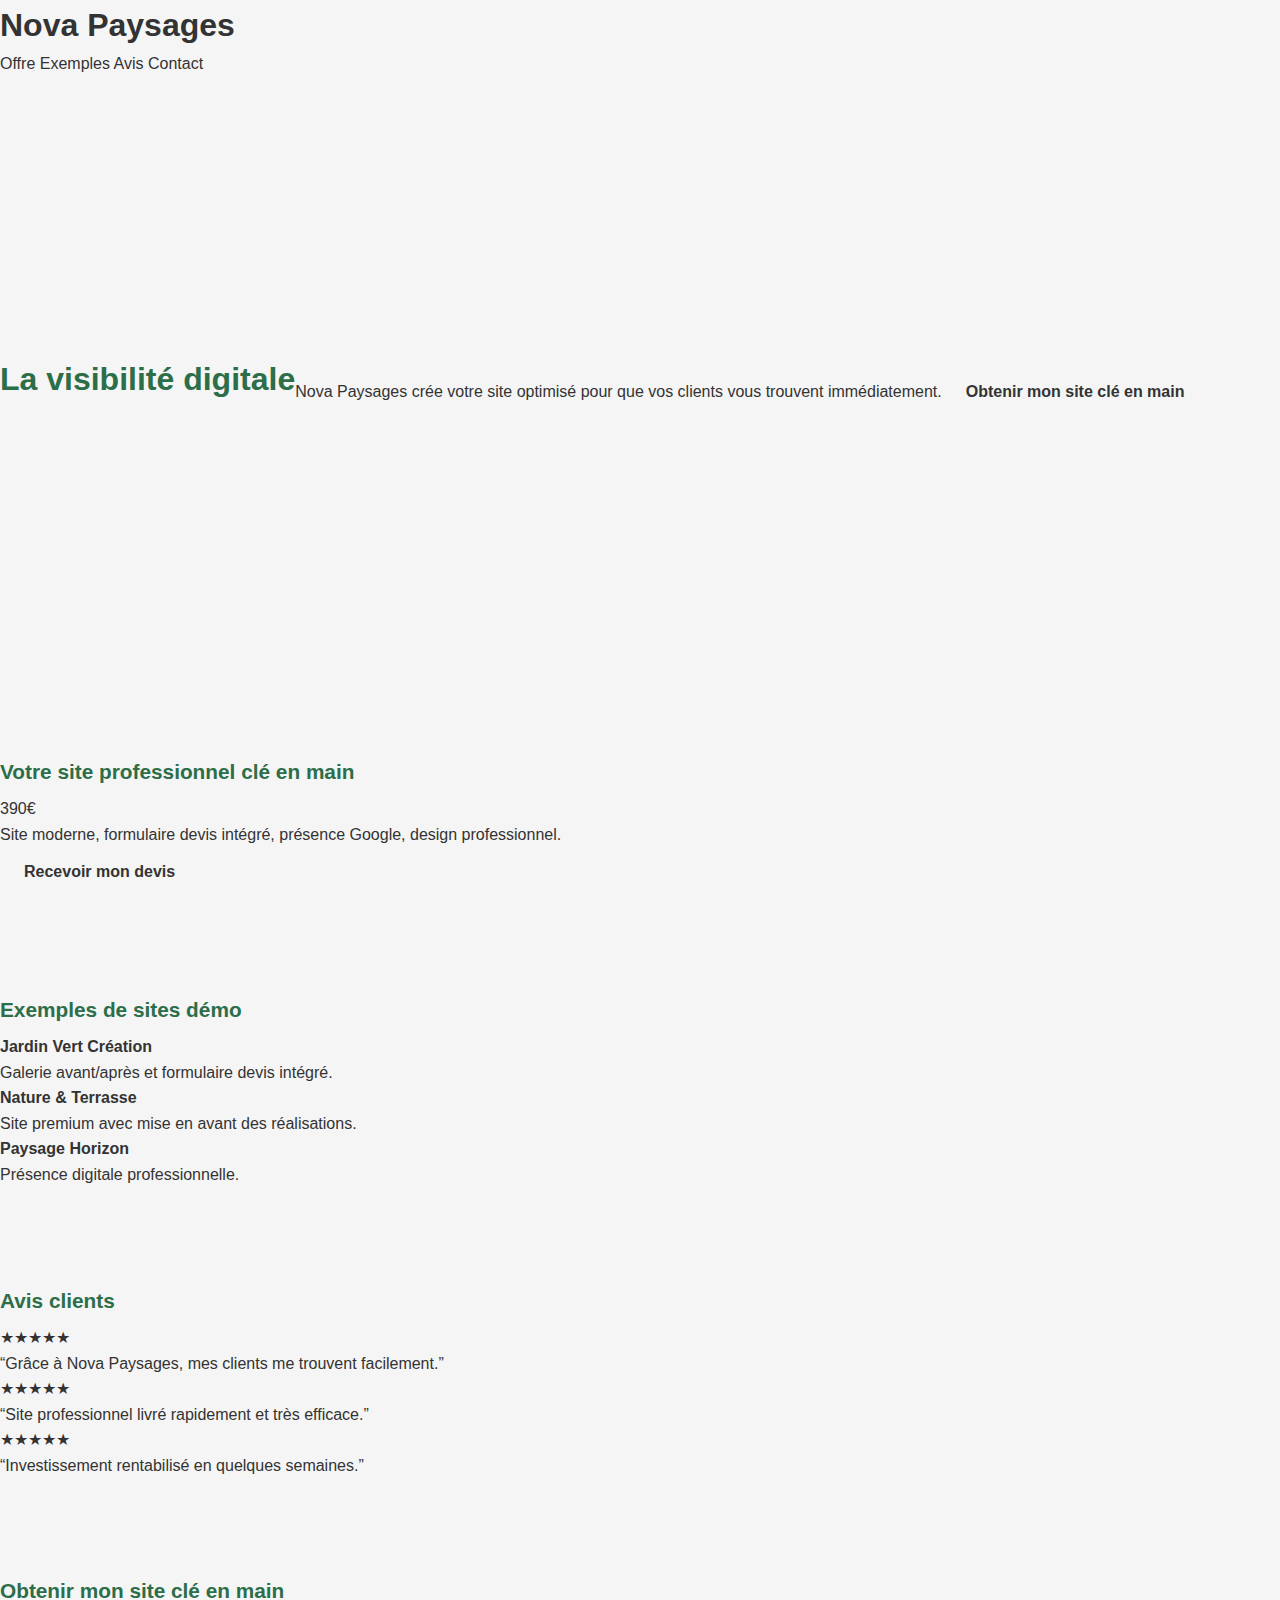
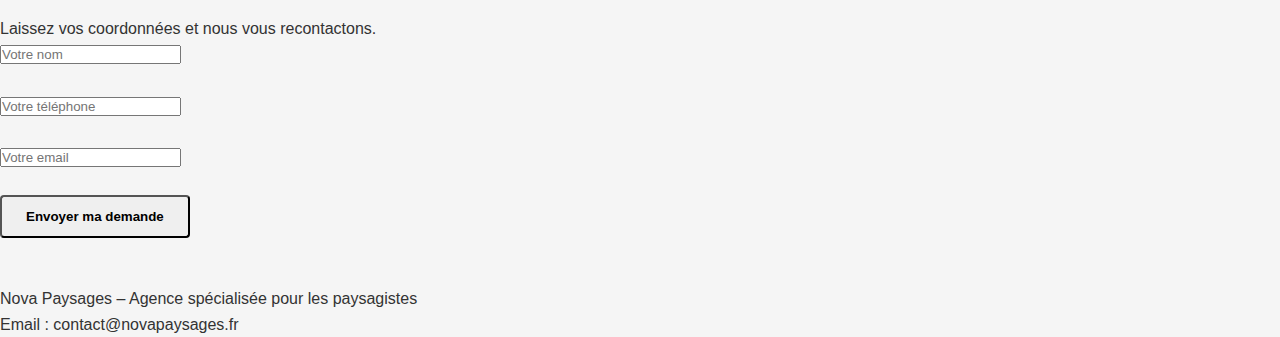
<file: index.html>
<!DOCTYPE html>
<html lang="fr">
<head>
<meta charset="UTF-8">
<meta name="viewport" content="width=device-width, initial-scale=1.0">
<title>Nova Paysages – La visibilité digitale</title>
<link rel="stylesheet" href="css/style.css">
</head>
<body>

<header>
<h1>Nova Paysages</h1>
<nav>
<a href="#offre">Offre</a>
<a href="#demo">Exemples</a>
<a href="#avis">Avis</a>
<a href="#contact">Contact</a>
</nav>
</header>

<section class="hero">
<h2>La visibilité digitale</h2>
<p>Nova Paysages crée votre site optimisé pour que vos clients vous trouvent immédiatement.</p>
<a href="#contact" class="btn">Obtenir mon site clé en main</a>
</section>

<section class="section" id="offre">
<h3>Votre site professionnel clé en main</h3>
<div class="price">390€</div>
<p>Site moderne, formulaire devis intégré, présence Google, design professionnel.</p>
<a href="#contact" class="btn">Recevoir mon devis</a>
</section>

<section class="section" id="demo">
<h3>Exemples de sites démo</h3>
<div class="cards">
<div class="card">
<h4>Jardin Vert Création</h4>
<p>Galerie avant/après et formulaire devis intégré.</p>
</div>
<div class="card">
<h4>Nature & Terrasse</h4>
<p>Site premium avec mise en avant des réalisations.</p>
</div>
<div class="card">
<h4>Paysage Horizon</h4>
<p>Présence digitale professionnelle.</p>
</div>
</div>
</section>

<section class="section reviews" id="avis">
<h3>Avis clients</h3>
<div class="cards">
<div class="card">
<p>★★★★★</p>
<p>“Grâce à Nova Paysages, mes clients me trouvent facilement.”</p>
</div>
<div class="card">
<p>★★★★★</p>
<p>“Site professionnel livré rapidement et très efficace.”</p>
</div>
<div class="card">
<p>★★★★★</p>
<p>“Investissement rentabilisé en quelques semaines.”</p>
</div>
</div>
</section>

<section class="section" id="contact">
<h3>Obtenir mon site clé en main</h3>
<p>Laissez vos coordonnées et nous vous recontactons.</p>
<form action="https://formsubmit.co/contact@novapaysages.fr" method="POST">
<input type="text" name="Nom" placeholder="Votre nom" required><br><br>
<input type="tel" name="Telephone" placeholder="Votre téléphone" required><br><br>
<input type="email" name="Email" placeholder="Votre email" required><br><br>
<button type="submit" class="btn">Envoyer ma demande</button>
</form>
</section>

<footer>
<p>Nova Paysages – Agence spécialisée pour les paysagistes</p>
<p>Email : contact@novapaysages.fr</p>
</footer>

</body>
</html>
</file>
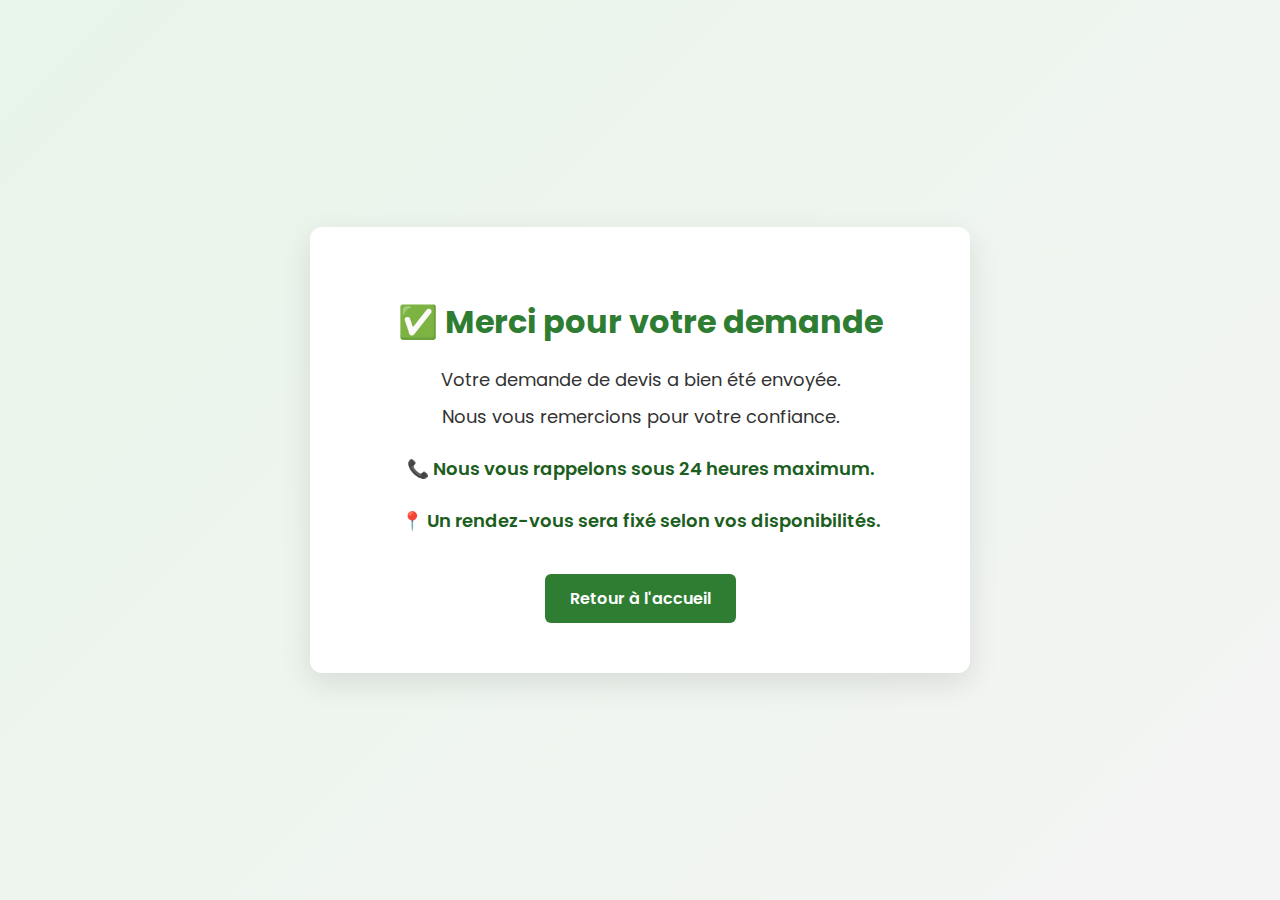
<file: merci.html>
<!DOCTYPE html>
<html lang="fr">
<head>
  <meta charset="UTF-8">
  <title>Merci pour votre demande</title>
  <meta name="viewport" content="width=device-width, initial-scale=1.0">

  <link rel="preconnect" href="https://fonts.googleapis.com">
  <link rel="preconnect" href="https://fonts.gstatic.com" crossorigin>
  <link href="https://fonts.googleapis.com/css2?family=Poppins:wght@300;400;600;700&display=swap" rel="stylesheet">

  <style>
    body {
      font-family: 'Poppins', sans-serif;
      background: linear-gradient(135deg, #e8f5e9, #f4f4f4);
      margin: 0;
      padding: 0;
      display: flex;
      align-items: center;
      justify-content: center;
      height: 100vh;
    }

    .card {
      background: white;
      padding: 50px 30px;
      border-radius: 12px;
      box-shadow: 0 10px 30px rgba(0,0,0,0.1);
      text-align: center;
      max-width: 600px;
      width: 90%;
    }

    h1 {
      color: #2e7d32;
      margin-bottom: 20px;
    }

    p {
      font-size: 18px;
      margin: 10px 0;
      color: #333;
    }

    .info {
      margin-top: 25px;
      font-weight: 600;
      color: #1b5e20;
    }

    .btn {
      display: inline-block;
      margin-top: 30px;
      padding: 12px 25px;
      background: #2e7d32;
      color: white;
      text-decoration: none;
      border-radius: 6px;
      font-weight: 600;
      transition: 0.3s;
    }

    .btn:hover {
      background: #1b5e20;
    }
  </style>
</head>

<body>

  <div class="card">
    <h1>✅ Merci pour votre demande</h1>

    <p>Votre demande de devis a bien été envoyée.</p>
    <p>Nous vous remercions pour votre confiance.</p>

    <p class="info">📞 Nous vous rappelons sous 24 heures maximum.</p>
    <p class="info">📍 Un rendez-vous sera fixé selon vos disponibilités.</p>

    <a href="index.html" class="btn">Retour à l'accueil</a>
  </div>

</body>
</html>
</file>
<file: css/style.css>
/*
 * Style sheet for Visibilité Paysagistes
 * Defines global colours, typography and component styles.
 */

/* CSS Variables for consistent colour scheme */
:root {
  --primary-color: #2c6e49; /* Dark green representing nature and stability */
  --secondary-color: #90be6d; /* Light green accent for highlights */
  --accent-color: #f4a261; /* Warm orange used for buttons */
  --background-color: #f5f5f5; /* Light neutral background */
  --text-color: #333333; /* Default text colour */
  --footer-bg: #25462b; /* Darker shade for footer */
  --white: #ffffff;
  --grey-light: #e0e0e0;
}

/* Global reset */
* {
  margin: 0;
  padding: 0;
  box-sizing: border-box;
}

body {
  font-family: 'Poppins', sans-serif;
  line-height: 1.6;
  background-color: var(--background-color);
  color: var(--text-color);
  min-height: 100vh;
  display: flex;
  flex-direction: column;
}

a {
  color: inherit;
  text-decoration: none;
}

ul {
  list-style: none;
}

.container {
  width: 90%;
  max-width: 1200px;
  margin: 0 auto;
  padding: 0 1rem;
}

/* Header styles */
.site-header {
  background: var(--white);
  box-shadow: 0 2px 4px rgba(0, 0, 0, 0.1);
  position: sticky;
  top: 0;
  z-index: 1000;
}

.nav-container {
  display: flex;
  align-items: center;
  justify-content: space-between;
  padding: 0.5rem 0;
}

.logo-link {
  font-weight: 700;
  font-size: 1.4rem;
  color: var(--primary-color);
}

.navigation {
  position: relative;
}

.nav-links {
  display: flex;
  gap: 1rem;
}

.nav-links li a {
  padding: 0.5rem;
  font-weight: 500;
  color: var(--primary-color);
  transition: color 0.3s ease;
}

.nav-links li a:hover,
.nav-links li a.active {
  color: var(--accent-color);
}

.nav-toggle {
  display: none;
  background: none;
  border: none;
  font-size: 1.5rem;
  color: var(--primary-color);
  cursor: pointer;
}

/* Hero section */
.hero {
  position: relative;
  height: 70vh;
  overflow: hidden;
  display: flex;
  align-items: center;
}

.hero-image {
  position: absolute;
  top: 0;
  left: 0;
  width: 100%;
  height: 100%;
  object-fit: cover;
  filter: brightness(0.75);
}

.hero-overlay {
  position: absolute;
  top: 0;
  left: 0;
  width: 100%;
  height: 100%;
  background: linear-gradient(to bottom right, rgba(0, 0, 0, 0.4), rgba(0, 0, 0, 0.1));
  z-index: 1;
}

.hero-content {
  position: relative;
  z-index: 2;
  color: var(--white);
  text-align: left;
}

.hero-content h1 {
  font-size: 2.5rem;
  margin-bottom: 1rem;
  font-weight: 700;
}

.hero-content p {
  font-size: 1.1rem;
  margin-bottom: 1.5rem;
  max-width: 600px;
}

/* Buttons */
.btn {
  display: inline-block;
  padding: 0.75rem 1.5rem;
  border-radius: 4px;
  font-weight: 600;
  transition: background 0.3s ease;
}

.btn-primary {
  background: var(--accent-color);
  color: var(--white);
}


/* Manually adjust hover colours for browsers that don’t support CSS functions */
.btn-primary:hover {
  background: #e38c50; /* Slightly darker shade of the accent colour */
}

.btn-secondary {
  background: var(--secondary-color);
  color: var(--white);
}


.btn-secondary:hover {
  background: #769d52; /* Slightly darker shade of the secondary colour */
}

/* Section spacing */
section {
  padding: 3rem 0;
}

h2 {
  font-size: 2rem;
  margin-bottom: 1.5rem;
  color: var(--primary-color);
}

h3 {
  font-size: 1.3rem;
  margin-bottom: 0.5rem;
  color: var(--primary-color);
}

/* Why section grid */
.why-grid {
  display: grid;
  grid-template-columns: repeat(auto-fit, minmax(240px, 1fr));
  gap: 1.5rem;
  margin-top: 2rem;
}

.why-item {
  background: var(--white);
  padding: 1.5rem;
  border-radius: 8px;
  box-shadow: 0 2px 6px rgba(0, 0, 0, 0.05);
  text-align: center;
}

.why-item .icon {
  font-size: 2rem;
  color: var(--secondary-color);
  margin-bottom: 0.5rem;
}

.why-item p {
  font-size: 0.95rem;
  color: #555555;
}

/* Features preview grid */
.features-grid {
  display: grid;
  grid-template-columns: repeat(auto-fit, minmax(240px, 1fr));
  gap: 1.5rem;
  margin-top: 2rem;
}

.feature-card {
  background: var(--white);
  padding: 1.5rem;
  border-radius: 8px;
  box-shadow: 0 2px 6px rgba(0, 0, 0, 0.05);
  text-align: center;
}

.feature-card .icon {
  font-size: 2rem;
  color: var(--secondary-color);
  margin-bottom: 0.5rem;
}

.feature-card p {
  font-size: 0.95rem;
  color: #555555;
}

/* Examples preview grid */
.examples-grid {
  display: grid;
  grid-template-columns: repeat(auto-fit, minmax(240px, 1fr));
  gap: 1rem;
  margin-top: 2rem;
}

.example-item img {
  width: 100%;
  height: 200px;
  object-fit: cover;
  border-radius: 8px;
  box-shadow: 0 2px 4px rgba(0, 0, 0, 0.05);
}

/* Call to action sections */
.cta-contact {
  background: var(--secondary-color);
  color: var(--white);
  text-align: center;
  padding: 3rem 1rem;
}

.cta-contact h2 {
  color: var(--white);
}

.cta-container p {
  margin: 1rem 0 2rem;
}

/* Footer */
.site-footer {
  background: var(--footer-bg);
  color: var(--white);
  margin-top: auto;
}

.footer-grid {
  display: grid;
  grid-template-columns: repeat(auto-fit, minmax(200px, 1fr));
  gap: 1.5rem;
  padding: 2rem 0;
}

.footer-col h4 {
  margin-bottom: 0.75rem;
  color: var(--secondary-color);
}

.footer-col ul li {
  margin-bottom: 0.5rem;
}

.footer-col a {
  color: var(--white);
  font-size: 0.95rem;
}

.footer-bottom {
  text-align: center;
  padding: 1rem 0;
  font-size: 0.85rem;
  background: #1b3420;
}

/* Page banner */
.page-banner {
  background-size: cover;
  background-position: center;
  padding: 4rem 0;
  color: var(--white);
  position: relative;
  text-align: left;
}

.page-banner .container h1 {
  font-size: 2.5rem;
  margin-bottom: 0.5rem;
  font-weight: 700;
}

.page-banner .container p {
  font-size: 1.1rem;
  max-width: 700px;
}

/* Feature details page */
.feature-details .feature-block {
  display: flex;
  align-items: flex-start;
  gap: 1.5rem;
  margin-bottom: 2rem;
}

.feature-block .feature-icon {
  flex-shrink: 0;
  font-size: 2.5rem;
  color: var(--secondary-color);
}

.feature-block .feature-text h2 {
  font-size: 1.5rem;
  margin-bottom: 0.5rem;
  color: var(--primary-color);
}

.feature-block .feature-text p {
  font-size: 1rem;
  color: #555;
}

/* Gallery page */
.gallery-grid {
  display: grid;
  grid-template-columns: repeat(auto-fit, minmax(260px, 1fr));
  gap: 1.5rem;
  margin-top: 2rem;
}

.gallery-item {
  position: relative;
  overflow: hidden;
  border-radius: 8px;
  box-shadow: 0 2px 4px rgba(0, 0, 0, 0.05);
}

.gallery-item img {
  width: 100%;
  height: 200px;
  object-fit: cover;
  display: block;
}

.gallery-caption {
  position: absolute;
  bottom: 0;
  left: 0;
  width: 100%;
  padding: 0.75rem 1rem;
  background: rgba(0, 0, 0, 0.6);
  color: var(--white);
  font-size: 0.9rem;
  opacity: 0;
  transform: translateY(100%);
  transition: all 0.3s ease;
}

.gallery-item:hover .gallery-caption {
  opacity: 1;
  transform: translateY(0);
}

/* About page */
.about-content {
  padding: 3rem 0;
}

.why-us-list {
  margin-top: 1.5rem;
}

.why-us-list li {
  display: flex;
  align-items: center;
  margin-bottom: 1rem;
  font-size: 1rem;
  color: #555;
}

.why-us-list .icon {
  margin-right: 0.75rem;
  font-size: 1.5rem;
  color: var(--secondary-color);
}

/* Contact page */
.contact-section {
  padding: 3rem 0;
}

.contact-grid {
  display: grid;
  grid-template-columns: repeat(auto-fit, minmax(280px, 1fr));
  gap: 2rem;
  margin-top: 2rem;
}

.contact-info p {
  margin-bottom: 0.75rem;
}

.contact-form form {
  display: flex;
  flex-direction: column;
  gap: 1rem;
}

.form-row {
  display: flex;
  flex-direction: column;
}

.form-row label {
  margin-bottom: 0.25rem;
  font-weight: 500;
  color: var(--primary-color);
}

.form-row input,
.form-row textarea {
  padding: 0.6rem;
  border: 1px solid var(--grey-light);
  border-radius: 4px;
  font-size: 1rem;
  color: var(--text-color);
  background: var(--white);
}

.form-row input:focus,
.form-row textarea:focus {
  outline: none;
  border-color: var(--secondary-color);
  box-shadow: 0 0 0 2px rgba(144, 190, 109, 0.3);
}

.contact-form button {
  align-self: flex-start;
}

/* Responsive design */
@media (max-width: 768px) {
  .nav-links {
    position: absolute;
    top: 100%;
    right: 0;
    background: var(--white);
    flex-direction: column;
    gap: 0;
    width: 200px;
    border: 1px solid var(--grey-light);
    border-radius: 4px;
    display: none;
  }
  .nav-links li a {
    padding: 0.75rem 1rem;
    display: block;
    width: 100%;
  }
  .nav-links.show {
    display: flex;
  }
  .nav-toggle {
    display: block;
  }
  .hero {
    height: 60vh;
  }
  .hero-content h1 {
    font-size: 2rem;
  }
  .hero-content p {
    font-size: 1rem;
  }
  .feature-block {
    flex-direction: column;
    align-items: flex-start;
  }
}
</file>
